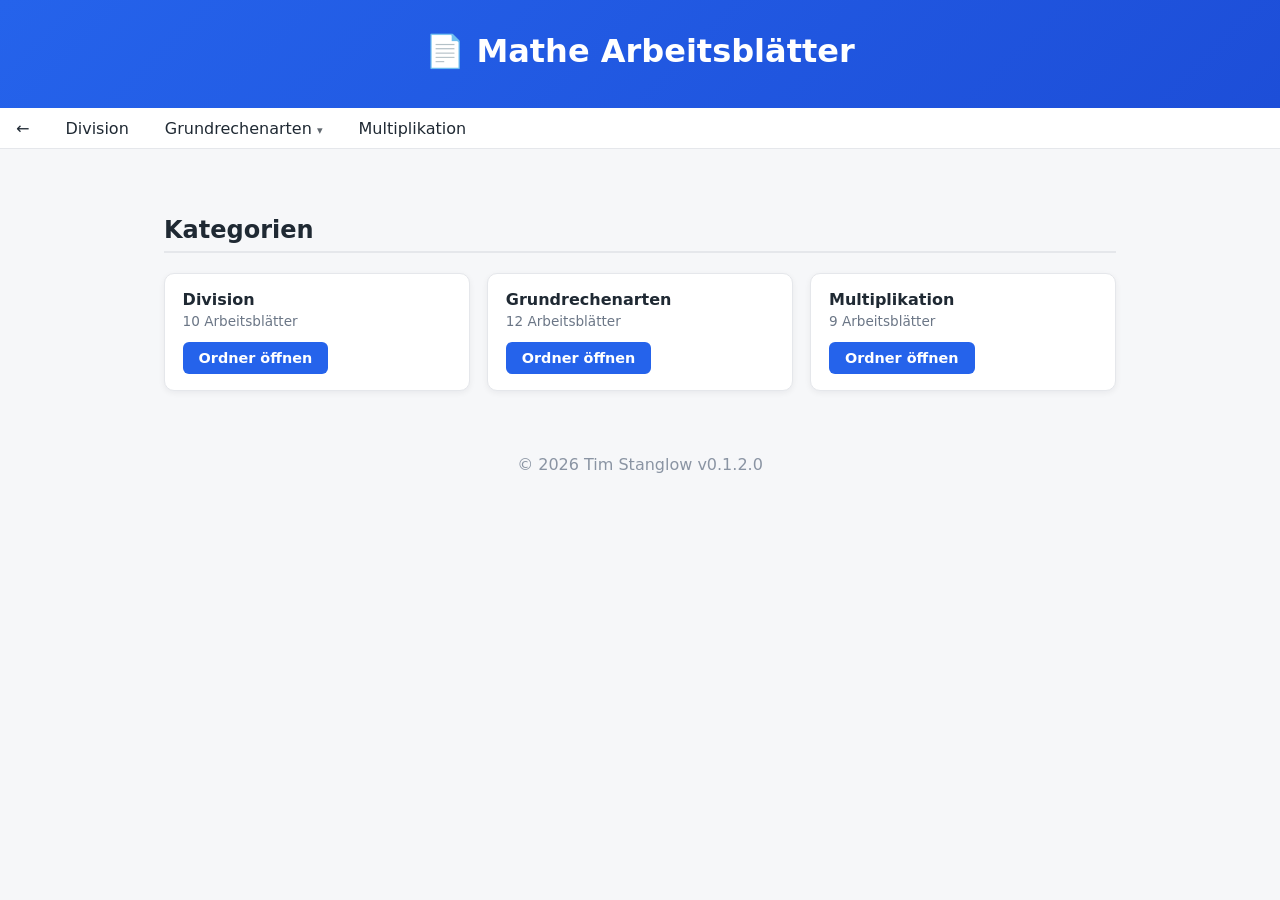
<file: index.html>
<!DOCTYPE html>
<html lang="en">
<head>
<meta charset="UTF-8">
<meta name="viewport" content="width=device-width, initial-scale=1.0">
<title>Mathe Arbeitsblätter</title>
<style>
  * { box-sizing: border-box; }
  body { font-family: system-ui, -apple-system, "Segoe UI", sans-serif;
         margin: 0; background: #f6f7f9; color: #1f2933; }
  header.top { background: linear-gradient(135deg, #2563eb, #1d4ed8); color: #fff;
               padding: 2rem; text-align: center; }
  header.top h1 { margin: 0 0 .4rem 0; }
  header.top p  { margin: 0; opacity: .9; }
  .header-link { display: block; color: #fff; text-decoration: none; }
  .header-link:hover h1 { text-decoration: underline; }

  /* ---------- navigation bar ---------- */
  nav.main-nav { background: #fff; border-bottom: 1px solid #e5e7eb;
                 position: sticky; top: 0; z-index: 50; }
  .nav-toggle { display: none; }
  ul.menu { list-style: none; margin: 0; padding: 0; display: flex;
            flex-wrap: wrap; gap: .25rem; }
  .menu > li { position: relative; }
  .menu button.parent { background: none; border: none; cursor: pointer;
    font: inherit; color: #1f2933; padding: .65rem 1rem; border-radius: 6px; }
  .menu button.parent:hover { background: #eef2ff; }
  .menu a.folder-link { background: none; text-decoration: none;
    cursor: pointer; font: inherit; color: #1f2933;
    display: inline-block;
    padding: .65rem 1rem; border-radius: 6px; }
  .menu a.folder-link:hover { background: #eef2ff; }
  .caret { display: inline-block; font-size: .7em; opacity: .7; }
  .menu li.open button.parent { color: #2563eb; }

  /* dropdown / submenu boxes */
  ul.dropdown { display: none; position: absolute; top: 100%; left: 0;
    min-width: 230px; background: #fff; border: 1px solid #e5e7eb;
    box-shadow: 0 6px 16px rgba(15, 23, 42, .14); list-style: none;
    padding: .3rem .5rem; z-index: 60; }
  .menu li:hover > ul.dropdown,
  .menu li.open > ul.dropdown { display: block; }
  ul.dropdown li { position: relative; }
  ul.dropdown li:hover > ul.dropdown,
  ul.dropdown li.open > ul.dropdown { display: block; left: 100%; top: -.25rem; }
  ul.dropdown li { min-width: 220px; }
  .dropdown a { display: block; padding: .45rem .8rem; font-size: .9rem;
                color: #1f2933; text-decoration: none; border-radius: 5px; white-space: nowrap; }
  .dropdown a:hover { background: #eef2ff; color: #2563eb; }
  .dropdown button.parent { display: block; width: 100%; text-align: left; padding: .45rem .8rem; }
  .dropdown .empty { display: block; padding: .45rem .8rem; color: #9aa4b2; font-style: italic; }

  /* ---------- content ---------- */
  main { max-width: 1000px; margin: 0 auto; padding: 2rem 1.5rem; }
  section h2 { margin-top: 2.2rem; border-bottom: 2px solid #e5e7eb;
               padding-bottom: .4rem; }
  .grid { display: grid; grid-template-columns: repeat(auto-fill, minmax(240px, 1fr));
          gap: 1.1rem; }
  .card { background: #fff; border: 1px solid #e5e7eb; border-radius: 10px;
          padding: 1rem 1.1rem; box-shadow: 0 2px 6px rgba(15,23,42,.06); }
  .card h3 { margin: 0 0 .3rem 0; font-size: 1rem; overflow-wrap: anywhere; }
  .card .meta { margin: 0 0 .8rem 0; color: #6b7686; font-size: .85rem; }
  .card .btn + .btn { margin-left: 0.5rem; }
  .btn { display: inline-block; background: #2563eb; color: #fff;
         text-decoration: none; padding: .5rem 1rem; border-radius: 6px;
         font-weight: 600; font-size: .9rem; }
  .btn:hover { background: #1d4ed8; }
  footer { text-align: center; color: #8a94a3; padding: 2rem 0; }

  /* ---------- mobile ---------- */
  @media (max-width: 860px) {
    .nav-toggle { display: inline-block; background: #2563eb; color: #fff;
      border: none; border-radius: 6px; padding: .5rem .9rem;
      cursor: pointer; font: inherit; }
    ul.menu { display: none; position: absolute; left: 0; top: 100%;
              width: 100%; background: #fff; }
    nav.main-nav.open ul.menu { display: block; }
    .menu > li { display: block; width: 100%; }
    ul.dropdown { position: static; box-shadow: none; }
  }
</style>
</head>
<body>
<header class="top">
  <a class="header-link" href="index.html">
    <h1>&#128196; Mathe Arbeitsblätter</h1>
    <p></p>
  </a>
</header>

<nav class="main-nav" aria-label="Documents">
  <button type="button" class="nav-toggle" id="navToggle" aria-expanded="false">&#9776; Menu</button>
  <ul class="menu" id="menu">
<li><a class="folder-link" href="./index.html">&#8592;</a></li>
  <li><a class="folder-link" href="pdfs/Division/index.html">Division</a></li>
  <li class="has-sub"><a class="folder-link" href="pdfs/Grundrechenarten/index.html">Grundrechenarten <span class="caret">▾</span></a><ul class="dropdown">
    <li class="has-sub"><a class="folder-link" href="pdfs/Grundrechenarten/Addition/index.html">Addition <span class="caret">▸</span></a><ul class="dropdown">
      <li><a class="folder-link" href="pdfs/Grundrechenarten/Addition/0%20bis%2010/index.html">0 bis 10</a></li>
      </ul></li>
    <li class="has-sub"><a class="folder-link" href="pdfs/Grundrechenarten/Gemischt/index.html">Gemischt <span class="caret">▸</span></a><ul class="dropdown">
      <li><a class="folder-link" href="pdfs/Grundrechenarten/Gemischt/0%20bis%2010/index.html">0 bis 10</a></li>
      </ul></li>
    </ul></li>
  <li><a class="folder-link" href="pdfs/Multiplikation/index.html">Multiplikation</a></li>
  </ul>
</nav>

<main>
<section id="categories"><h2>Kategorien</h2><div class="grid">
<article class="card"><h3>Division</h3><p class="meta">10 Arbeitsblätter</p><a class="btn" href="pdfs/Division/index.html">Ordner öffnen</a></article>
<article class="card"><h3>Grundrechenarten</h3><p class="meta">12 Arbeitsblätter</p><a class="btn" href="pdfs/Grundrechenarten/index.html">Ordner öffnen</a></article>
<article class="card"><h3>Multiplikation</h3><p class="meta">9 Arbeitsblätter</p><a class="btn" href="pdfs/Multiplikation/index.html">Ordner öffnen</a></article>
</div></section>
</main>

<footer>&copy; 2026 Tim Stanglow v0.1.2.0</footer>

<script>
  // Click-to-toggle (touch + keyboard), complements CSS :hover for mice.
  const menuItems = document.querySelectorAll('li.has-sub');
  function closeAll(except) {
    menuItems.forEach(function (li) {
      if (li === except) return;
      li.classList.remove('open');
      const b = li.querySelector(':scope > button.parent');
      if (b) b.setAttribute('aria-expanded', 'false');
    });
  }
  menuItems.forEach(function (li) {
    const btn = li.querySelector(':scope > button.parent');
    if (!btn) return;
    btn.addEventListener('click', function (e) {
      e.preventDefault(); e.stopPropagation();
      const willOpen = !li.classList.contains('open');
      closeAll(li);
      li.classList.toggle('open', willOpen);
      btn.setAttribute('aria-expanded', String(willOpen));
    });
  });
  document.addEventListener('click', function () { closeAll(null); });
  document.addEventListener('keydown', function (e) {
    if (e.key === 'Escape') closeAll(null);
  });

  // Mobile hamburger
  const navEl = document.querySelector('nav.main-nav');
  document.getElementById('navToggle').addEventListener('click', function (e) {
    e.stopPropagation();
    navEl.classList.toggle('open');
    this.setAttribute('aria-expanded', String(navEl.classList.contains('open')));
  });
</script>
</body>
</html>
</file>
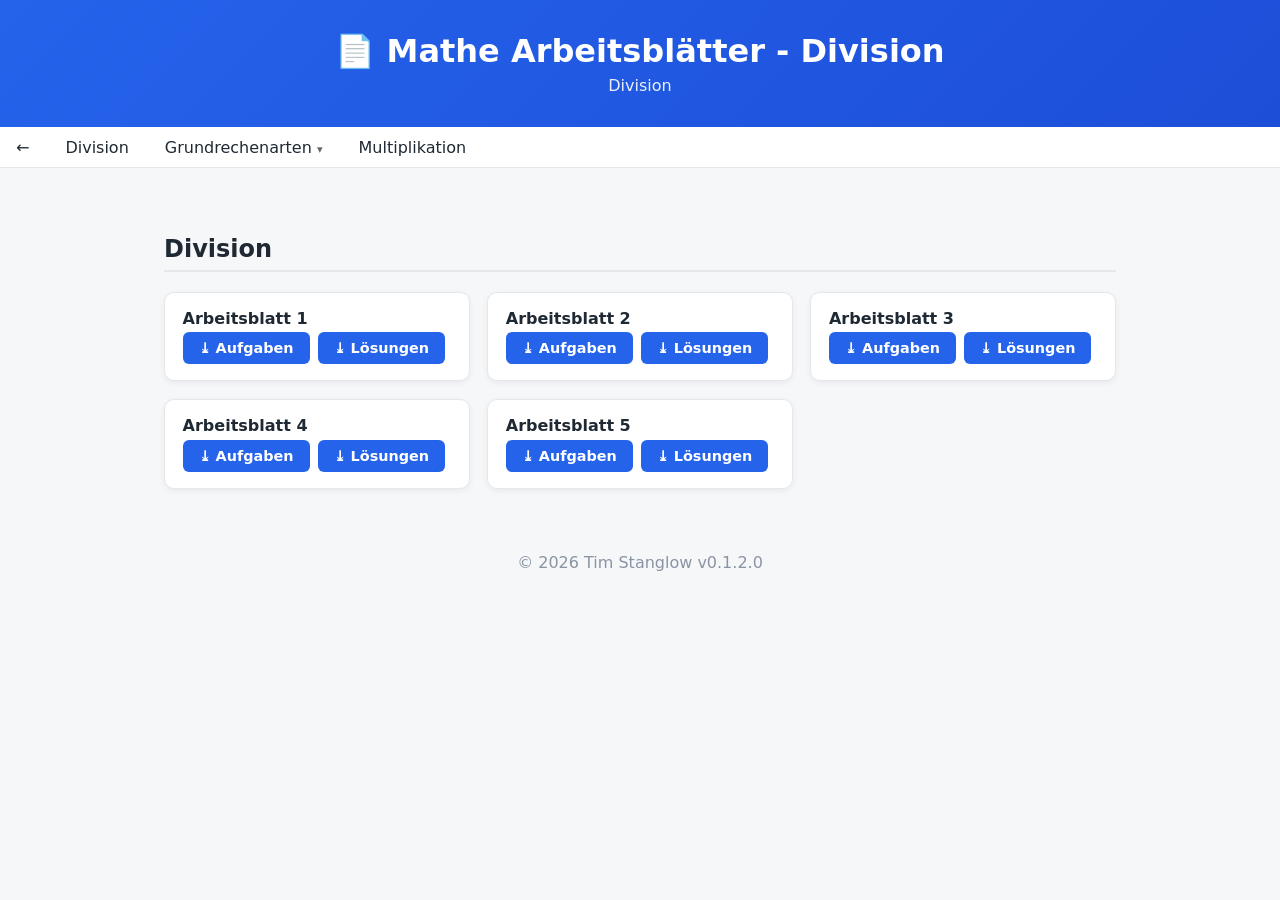
<file: pdfs/Division/index.html>
<!DOCTYPE html>
<html lang="en">
<head>
<meta charset="UTF-8">
<meta name="viewport" content="width=device-width, initial-scale=1.0">
<title>Mathe Arbeitsblätter - Division</title>
<style>
  * { box-sizing: border-box; }
  body { font-family: system-ui, -apple-system, "Segoe UI", sans-serif;
         margin: 0; background: #f6f7f9; color: #1f2933; }
  header.top { background: linear-gradient(135deg, #2563eb, #1d4ed8); color: #fff;
               padding: 2rem; text-align: center; }
  header.top h1 { margin: 0 0 .4rem 0; }
  header.top p  { margin: 0; opacity: .9; }
  .header-link { display: block; color: #fff; text-decoration: none; }
  .header-link:hover h1 { text-decoration: underline; }

  /* ---------- navigation bar ---------- */
  nav.main-nav { background: #fff; border-bottom: 1px solid #e5e7eb;
                 position: sticky; top: 0; z-index: 50; }
  .nav-toggle { display: none; }
  ul.menu { list-style: none; margin: 0; padding: 0; display: flex;
            flex-wrap: wrap; gap: .25rem; }
  .menu > li { position: relative; }
  .menu button.parent { background: none; border: none; cursor: pointer;
    font: inherit; color: #1f2933; padding: .65rem 1rem; border-radius: 6px; }
  .menu button.parent:hover { background: #eef2ff; }
  .menu a.folder-link { background: none; text-decoration: none;
    cursor: pointer; font: inherit; color: #1f2933;
    display: inline-block;
    padding: .65rem 1rem; border-radius: 6px; }
  .menu a.folder-link:hover { background: #eef2ff; }
  .caret { display: inline-block; font-size: .7em; opacity: .7; }
  .menu li.open button.parent { color: #2563eb; }

  /* dropdown / submenu boxes */
  ul.dropdown { display: none; position: absolute; top: 100%; left: 0;
    min-width: 230px; background: #fff; border: 1px solid #e5e7eb;
    box-shadow: 0 6px 16px rgba(15, 23, 42, .14); list-style: none;
    padding: .3rem .5rem; z-index: 60; }
  .menu li:hover > ul.dropdown,
  .menu li.open > ul.dropdown { display: block; }
  ul.dropdown li { position: relative; }
  ul.dropdown li:hover > ul.dropdown,
  ul.dropdown li.open > ul.dropdown { display: block; left: 100%; top: -.25rem; }
  ul.dropdown li { min-width: 220px; }
  .dropdown a { display: block; padding: .45rem .8rem; font-size: .9rem;
                color: #1f2933; text-decoration: none; border-radius: 5px; white-space: nowrap; }
  .dropdown a:hover { background: #eef2ff; color: #2563eb; }
  .dropdown button.parent { display: block; width: 100%; text-align: left; padding: .45rem .8rem; }
  .dropdown .empty { display: block; padding: .45rem .8rem; color: #9aa4b2; font-style: italic; }

  /* ---------- content ---------- */
  main { max-width: 1000px; margin: 0 auto; padding: 2rem 1.5rem; }
  section h2 { margin-top: 2.2rem; border-bottom: 2px solid #e5e7eb;
               padding-bottom: .4rem; }
  .grid { display: grid; grid-template-columns: repeat(auto-fill, minmax(240px, 1fr));
          gap: 1.1rem; }
  .card { background: #fff; border: 1px solid #e5e7eb; border-radius: 10px;
          padding: 1rem 1.1rem; box-shadow: 0 2px 6px rgba(15,23,42,.06); }
  .card h3 { margin: 0 0 .3rem 0; font-size: 1rem; overflow-wrap: anywhere; }
  .card .meta { margin: 0 0 .8rem 0; color: #6b7686; font-size: .85rem; }
  .card .btn + .btn { margin-left: 0.5rem; }
  .btn { display: inline-block; background: #2563eb; color: #fff;
         text-decoration: none; padding: .5rem 1rem; border-radius: 6px;
         font-weight: 600; font-size: .9rem; }
  .btn:hover { background: #1d4ed8; }
  footer { text-align: center; color: #8a94a3; padding: 2rem 0; }

  /* ---------- mobile ---------- */
  @media (max-width: 860px) {
    .nav-toggle { display: inline-block; background: #2563eb; color: #fff;
      border: none; border-radius: 6px; padding: .5rem .9rem;
      cursor: pointer; font: inherit; }
    ul.menu { display: none; position: absolute; left: 0; top: 100%;
              width: 100%; background: #fff; }
    nav.main-nav.open ul.menu { display: block; }
    .menu > li { display: block; width: 100%; }
    ul.dropdown { position: static; box-shadow: none; }
  }
</style>
</head>
<body>
<header class="top">
  <a class="header-link" href="../../index.html">
    <h1>&#128196; Mathe Arbeitsblätter - Division</h1>
    <p>Division</p>
  </a>
</header>

<nav class="main-nav" aria-label="Documents">
  <button type="button" class="nav-toggle" id="navToggle" aria-expanded="false">&#9776; Menu</button>
  <ul class="menu" id="menu">
<li><a class="folder-link" href="../../index.html">&#8592;</a></li>
  <li><a class="folder-link" href="../Division/index.html">Division</a></li>
  <li class="has-sub"><a class="folder-link" href="../Grundrechenarten/index.html">Grundrechenarten <span class="caret">▾</span></a><ul class="dropdown">
    <li class="has-sub"><a class="folder-link" href="../Grundrechenarten/Addition/index.html">Addition <span class="caret">▸</span></a><ul class="dropdown">
      <li><a class="folder-link" href="../Grundrechenarten/Addition/0%20bis%2010/index.html">0 bis 10</a></li>
      </ul></li>
    <li class="has-sub"><a class="folder-link" href="../Grundrechenarten/Gemischt/index.html">Gemischt <span class="caret">▸</span></a><ul class="dropdown">
      <li><a class="folder-link" href="../Grundrechenarten/Gemischt/0%20bis%2010/index.html">0 bis 10</a></li>
      </ul></li>
    </ul></li>
  <li><a class="folder-link" href="../Multiplikation/index.html">Multiplikation</a></li>
  </ul>
</nav>

<main>
<section id="division"><h2>Division</h2><div class="grid">
<article class="card"><h3>Arbeitsblatt 1 </h3><a class="btn" href="Arbeitsblatt 1 Aufgaben.pdf" download>⤓ Aufgaben</a><a class="btn" href="Arbeitsblatt 1 Lösungen.pdf" download>⤓ Lösungen</a></article>
<article class="card"><h3>Arbeitsblatt 2 </h3><a class="btn" href="Arbeitsblatt 2 Aufgaben.pdf" download>⤓ Aufgaben</a><a class="btn" href="Arbeitsblatt 2 Lösungen.pdf" download>⤓ Lösungen</a></article>
<article class="card"><h3>Arbeitsblatt 3 </h3><a class="btn" href="Arbeitsblatt 3 Aufgaben.pdf" download>⤓ Aufgaben</a><a class="btn" href="Arbeitsblatt 3 Lösungen.pdf" download>⤓ Lösungen</a></article>
<article class="card"><h3>Arbeitsblatt 4 </h3><a class="btn" href="Arbeitsblatt 4 Aufgaben.pdf" download>⤓ Aufgaben</a><a class="btn" href="Arbeitsblatt 4 Lösungen.pdf" download>⤓ Lösungen</a></article>
<article class="card"><h3>Arbeitsblatt 5 </h3><a class="btn" href="Arbeitsblatt 5 Aufgaben.pdf" download>⤓ Aufgaben</a><a class="btn" href="Arbeitsblatt 5 Lösungen.pdf" download>⤓ Lösungen</a></article>
</div></section>
</main>

<footer>&copy; 2026 Tim Stanglow v0.1.2.0</footer>

<script>
  // Click-to-toggle (touch + keyboard), complements CSS :hover for mice.
  const menuItems = document.querySelectorAll('li.has-sub');
  function closeAll(except) {
    menuItems.forEach(function (li) {
      if (li === except) return;
      li.classList.remove('open');
      const b = li.querySelector(':scope > button.parent');
      if (b) b.setAttribute('aria-expanded', 'false');
    });
  }
  menuItems.forEach(function (li) {
    const btn = li.querySelector(':scope > button.parent');
    if (!btn) return;
    btn.addEventListener('click', function (e) {
      e.preventDefault(); e.stopPropagation();
      const willOpen = !li.classList.contains('open');
      closeAll(li);
      li.classList.toggle('open', willOpen);
      btn.setAttribute('aria-expanded', String(willOpen));
    });
  });
  document.addEventListener('click', function () { closeAll(null); });
  document.addEventListener('keydown', function (e) {
    if (e.key === 'Escape') closeAll(null);
  });

  // Mobile hamburger
  const navEl = document.querySelector('nav.main-nav');
  document.getElementById('navToggle').addEventListener('click', function (e) {
    e.stopPropagation();
    navEl.classList.toggle('open');
    this.setAttribute('aria-expanded', String(navEl.classList.contains('open')));
  });
</script>
</body>
</html>
</file>
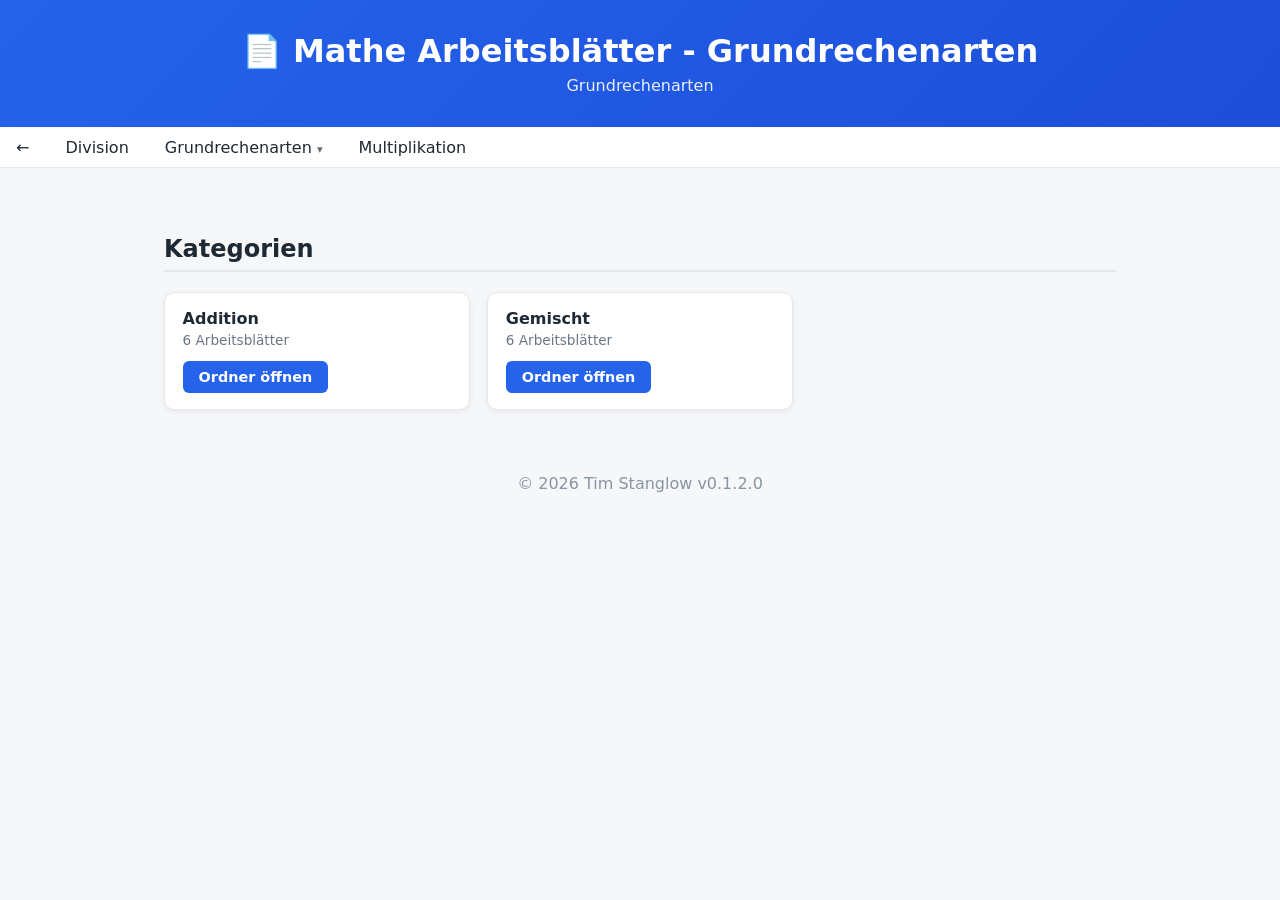
<file: pdfs/Grundrechenarten/index.html>
<!DOCTYPE html>
<html lang="en">
<head>
<meta charset="UTF-8">
<meta name="viewport" content="width=device-width, initial-scale=1.0">
<title>Mathe Arbeitsblätter - Grundrechenarten</title>
<style>
  * { box-sizing: border-box; }
  body { font-family: system-ui, -apple-system, "Segoe UI", sans-serif;
         margin: 0; background: #f6f7f9; color: #1f2933; }
  header.top { background: linear-gradient(135deg, #2563eb, #1d4ed8); color: #fff;
               padding: 2rem; text-align: center; }
  header.top h1 { margin: 0 0 .4rem 0; }
  header.top p  { margin: 0; opacity: .9; }
  .header-link { display: block; color: #fff; text-decoration: none; }
  .header-link:hover h1 { text-decoration: underline; }

  /* ---------- navigation bar ---------- */
  nav.main-nav { background: #fff; border-bottom: 1px solid #e5e7eb;
                 position: sticky; top: 0; z-index: 50; }
  .nav-toggle { display: none; }
  ul.menu { list-style: none; margin: 0; padding: 0; display: flex;
            flex-wrap: wrap; gap: .25rem; }
  .menu > li { position: relative; }
  .menu button.parent { background: none; border: none; cursor: pointer;
    font: inherit; color: #1f2933; padding: .65rem 1rem; border-radius: 6px; }
  .menu button.parent:hover { background: #eef2ff; }
  .menu a.folder-link { background: none; text-decoration: none;
    cursor: pointer; font: inherit; color: #1f2933;
    display: inline-block;
    padding: .65rem 1rem; border-radius: 6px; }
  .menu a.folder-link:hover { background: #eef2ff; }
  .caret { display: inline-block; font-size: .7em; opacity: .7; }
  .menu li.open button.parent { color: #2563eb; }

  /* dropdown / submenu boxes */
  ul.dropdown { display: none; position: absolute; top: 100%; left: 0;
    min-width: 230px; background: #fff; border: 1px solid #e5e7eb;
    box-shadow: 0 6px 16px rgba(15, 23, 42, .14); list-style: none;
    padding: .3rem .5rem; z-index: 60; }
  .menu li:hover > ul.dropdown,
  .menu li.open > ul.dropdown { display: block; }
  ul.dropdown li { position: relative; }
  ul.dropdown li:hover > ul.dropdown,
  ul.dropdown li.open > ul.dropdown { display: block; left: 100%; top: -.25rem; }
  ul.dropdown li { min-width: 220px; }
  .dropdown a { display: block; padding: .45rem .8rem; font-size: .9rem;
                color: #1f2933; text-decoration: none; border-radius: 5px; white-space: nowrap; }
  .dropdown a:hover { background: #eef2ff; color: #2563eb; }
  .dropdown button.parent { display: block; width: 100%; text-align: left; padding: .45rem .8rem; }
  .dropdown .empty { display: block; padding: .45rem .8rem; color: #9aa4b2; font-style: italic; }

  /* ---------- content ---------- */
  main { max-width: 1000px; margin: 0 auto; padding: 2rem 1.5rem; }
  section h2 { margin-top: 2.2rem; border-bottom: 2px solid #e5e7eb;
               padding-bottom: .4rem; }
  .grid { display: grid; grid-template-columns: repeat(auto-fill, minmax(240px, 1fr));
          gap: 1.1rem; }
  .card { background: #fff; border: 1px solid #e5e7eb; border-radius: 10px;
          padding: 1rem 1.1rem; box-shadow: 0 2px 6px rgba(15,23,42,.06); }
  .card h3 { margin: 0 0 .3rem 0; font-size: 1rem; overflow-wrap: anywhere; }
  .card .meta { margin: 0 0 .8rem 0; color: #6b7686; font-size: .85rem; }
  .card .btn + .btn { margin-left: 0.5rem; }
  .btn { display: inline-block; background: #2563eb; color: #fff;
         text-decoration: none; padding: .5rem 1rem; border-radius: 6px;
         font-weight: 600; font-size: .9rem; }
  .btn:hover { background: #1d4ed8; }
  footer { text-align: center; color: #8a94a3; padding: 2rem 0; }

  /* ---------- mobile ---------- */
  @media (max-width: 860px) {
    .nav-toggle { display: inline-block; background: #2563eb; color: #fff;
      border: none; border-radius: 6px; padding: .5rem .9rem;
      cursor: pointer; font: inherit; }
    ul.menu { display: none; position: absolute; left: 0; top: 100%;
              width: 100%; background: #fff; }
    nav.main-nav.open ul.menu { display: block; }
    .menu > li { display: block; width: 100%; }
    ul.dropdown { position: static; box-shadow: none; }
  }
</style>
</head>
<body>
<header class="top">
  <a class="header-link" href="../../index.html">
    <h1>&#128196; Mathe Arbeitsblätter - Grundrechenarten</h1>
    <p>Grundrechenarten</p>
  </a>
</header>

<nav class="main-nav" aria-label="Documents">
  <button type="button" class="nav-toggle" id="navToggle" aria-expanded="false">&#9776; Menu</button>
  <ul class="menu" id="menu">
<li><a class="folder-link" href="../../index.html">&#8592;</a></li>
  <li><a class="folder-link" href="../Division/index.html">Division</a></li>
  <li class="has-sub"><a class="folder-link" href="../Grundrechenarten/index.html">Grundrechenarten <span class="caret">▾</span></a><ul class="dropdown">
    <li class="has-sub"><a class="folder-link" href="../Grundrechenarten/Addition/index.html">Addition <span class="caret">▸</span></a><ul class="dropdown">
      <li><a class="folder-link" href="../Grundrechenarten/Addition/0%20bis%2010/index.html">0 bis 10</a></li>
      </ul></li>
    <li class="has-sub"><a class="folder-link" href="../Grundrechenarten/Gemischt/index.html">Gemischt <span class="caret">▸</span></a><ul class="dropdown">
      <li><a class="folder-link" href="../Grundrechenarten/Gemischt/0%20bis%2010/index.html">0 bis 10</a></li>
      </ul></li>
    </ul></li>
  <li><a class="folder-link" href="../Multiplikation/index.html">Multiplikation</a></li>
  </ul>
</nav>

<main>
<section id="categories"><h2>Kategorien</h2><div class="grid">
<article class="card"><h3>Addition</h3><p class="meta">6 Arbeitsblätter</p><a class="btn" href="../Grundrechenarten/Addition/index.html">Ordner öffnen</a></article>
<article class="card"><h3>Gemischt</h3><p class="meta">6 Arbeitsblätter</p><a class="btn" href="../Grundrechenarten/Gemischt/index.html">Ordner öffnen</a></article>
</div></section>
</main>

<footer>&copy; 2026 Tim Stanglow v0.1.2.0</footer>

<script>
  // Click-to-toggle (touch + keyboard), complements CSS :hover for mice.
  const menuItems = document.querySelectorAll('li.has-sub');
  function closeAll(except) {
    menuItems.forEach(function (li) {
      if (li === except) return;
      li.classList.remove('open');
      const b = li.querySelector(':scope > button.parent');
      if (b) b.setAttribute('aria-expanded', 'false');
    });
  }
  menuItems.forEach(function (li) {
    const btn = li.querySelector(':scope > button.parent');
    if (!btn) return;
    btn.addEventListener('click', function (e) {
      e.preventDefault(); e.stopPropagation();
      const willOpen = !li.classList.contains('open');
      closeAll(li);
      li.classList.toggle('open', willOpen);
      btn.setAttribute('aria-expanded', String(willOpen));
    });
  });
  document.addEventListener('click', function () { closeAll(null); });
  document.addEventListener('keydown', function (e) {
    if (e.key === 'Escape') closeAll(null);
  });

  // Mobile hamburger
  const navEl = document.querySelector('nav.main-nav');
  document.getElementById('navToggle').addEventListener('click', function (e) {
    e.stopPropagation();
    navEl.classList.toggle('open');
    this.setAttribute('aria-expanded', String(navEl.classList.contains('open')));
  });
</script>
</body>
</html>
</file>
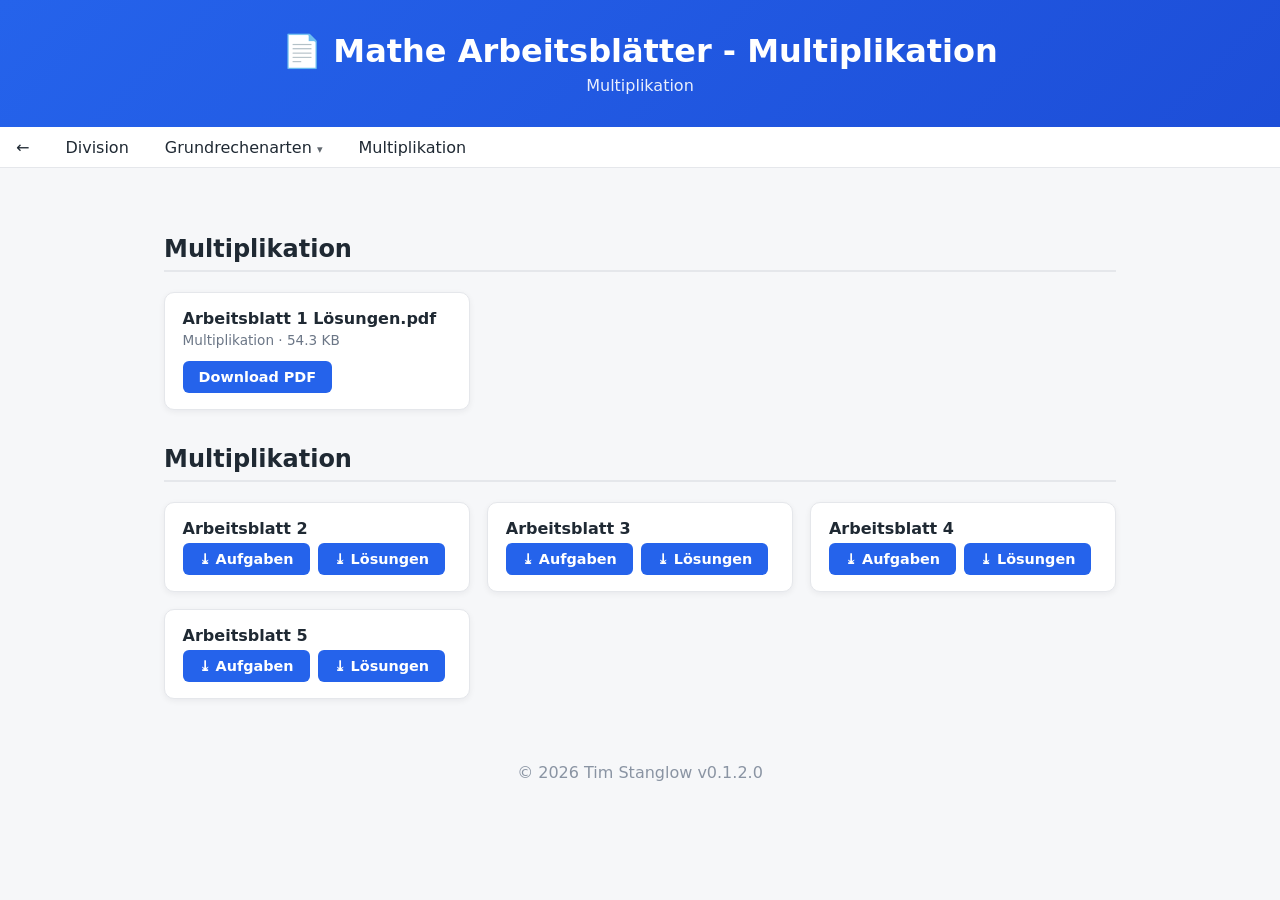
<file: pdfs/Multiplikation/index.html>
<!DOCTYPE html>
<html lang="en">
<head>
<meta charset="UTF-8">
<meta name="viewport" content="width=device-width, initial-scale=1.0">
<title>Mathe Arbeitsblätter - Multiplikation</title>
<style>
  * { box-sizing: border-box; }
  body { font-family: system-ui, -apple-system, "Segoe UI", sans-serif;
         margin: 0; background: #f6f7f9; color: #1f2933; }
  header.top { background: linear-gradient(135deg, #2563eb, #1d4ed8); color: #fff;
               padding: 2rem; text-align: center; }
  header.top h1 { margin: 0 0 .4rem 0; }
  header.top p  { margin: 0; opacity: .9; }
  .header-link { display: block; color: #fff; text-decoration: none; }
  .header-link:hover h1 { text-decoration: underline; }

  /* ---------- navigation bar ---------- */
  nav.main-nav { background: #fff; border-bottom: 1px solid #e5e7eb;
                 position: sticky; top: 0; z-index: 50; }
  .nav-toggle { display: none; }
  ul.menu { list-style: none; margin: 0; padding: 0; display: flex;
            flex-wrap: wrap; gap: .25rem; }
  .menu > li { position: relative; }
  .menu button.parent { background: none; border: none; cursor: pointer;
    font: inherit; color: #1f2933; padding: .65rem 1rem; border-radius: 6px; }
  .menu button.parent:hover { background: #eef2ff; }
  .menu a.folder-link { background: none; text-decoration: none;
    cursor: pointer; font: inherit; color: #1f2933;
    display: inline-block;
    padding: .65rem 1rem; border-radius: 6px; }
  .menu a.folder-link:hover { background: #eef2ff; }
  .caret { display: inline-block; font-size: .7em; opacity: .7; }
  .menu li.open button.parent { color: #2563eb; }

  /* dropdown / submenu boxes */
  ul.dropdown { display: none; position: absolute; top: 100%; left: 0;
    min-width: 230px; background: #fff; border: 1px solid #e5e7eb;
    box-shadow: 0 6px 16px rgba(15, 23, 42, .14); list-style: none;
    padding: .3rem .5rem; z-index: 60; }
  .menu li:hover > ul.dropdown,
  .menu li.open > ul.dropdown { display: block; }
  ul.dropdown li { position: relative; }
  ul.dropdown li:hover > ul.dropdown,
  ul.dropdown li.open > ul.dropdown { display: block; left: 100%; top: -.25rem; }
  ul.dropdown li { min-width: 220px; }
  .dropdown a { display: block; padding: .45rem .8rem; font-size: .9rem;
                color: #1f2933; text-decoration: none; border-radius: 5px; white-space: nowrap; }
  .dropdown a:hover { background: #eef2ff; color: #2563eb; }
  .dropdown button.parent { display: block; width: 100%; text-align: left; padding: .45rem .8rem; }
  .dropdown .empty { display: block; padding: .45rem .8rem; color: #9aa4b2; font-style: italic; }

  /* ---------- content ---------- */
  main { max-width: 1000px; margin: 0 auto; padding: 2rem 1.5rem; }
  section h2 { margin-top: 2.2rem; border-bottom: 2px solid #e5e7eb;
               padding-bottom: .4rem; }
  .grid { display: grid; grid-template-columns: repeat(auto-fill, minmax(240px, 1fr));
          gap: 1.1rem; }
  .card { background: #fff; border: 1px solid #e5e7eb; border-radius: 10px;
          padding: 1rem 1.1rem; box-shadow: 0 2px 6px rgba(15,23,42,.06); }
  .card h3 { margin: 0 0 .3rem 0; font-size: 1rem; overflow-wrap: anywhere; }
  .card .meta { margin: 0 0 .8rem 0; color: #6b7686; font-size: .85rem; }
  .card .btn + .btn { margin-left: 0.5rem; }
  .btn { display: inline-block; background: #2563eb; color: #fff;
         text-decoration: none; padding: .5rem 1rem; border-radius: 6px;
         font-weight: 600; font-size: .9rem; }
  .btn:hover { background: #1d4ed8; }
  footer { text-align: center; color: #8a94a3; padding: 2rem 0; }

  /* ---------- mobile ---------- */
  @media (max-width: 860px) {
    .nav-toggle { display: inline-block; background: #2563eb; color: #fff;
      border: none; border-radius: 6px; padding: .5rem .9rem;
      cursor: pointer; font: inherit; }
    ul.menu { display: none; position: absolute; left: 0; top: 100%;
              width: 100%; background: #fff; }
    nav.main-nav.open ul.menu { display: block; }
    .menu > li { display: block; width: 100%; }
    ul.dropdown { position: static; box-shadow: none; }
  }
</style>
</head>
<body>
<header class="top">
  <a class="header-link" href="../../index.html">
    <h1>&#128196; Mathe Arbeitsblätter - Multiplikation</h1>
    <p>Multiplikation</p>
  </a>
</header>

<nav class="main-nav" aria-label="Documents">
  <button type="button" class="nav-toggle" id="navToggle" aria-expanded="false">&#9776; Menu</button>
  <ul class="menu" id="menu">
<li><a class="folder-link" href="../../index.html">&#8592;</a></li>
  <li><a class="folder-link" href="../Division/index.html">Division</a></li>
  <li class="has-sub"><a class="folder-link" href="../Grundrechenarten/index.html">Grundrechenarten <span class="caret">▾</span></a><ul class="dropdown">
    <li class="has-sub"><a class="folder-link" href="../Grundrechenarten/Addition/index.html">Addition <span class="caret">▸</span></a><ul class="dropdown">
      <li><a class="folder-link" href="../Grundrechenarten/Addition/0%20bis%2010/index.html">0 bis 10</a></li>
      </ul></li>
    <li class="has-sub"><a class="folder-link" href="../Grundrechenarten/Gemischt/index.html">Gemischt <span class="caret">▸</span></a><ul class="dropdown">
      <li><a class="folder-link" href="../Grundrechenarten/Gemischt/0%20bis%2010/index.html">0 bis 10</a></li>
      </ul></li>
    </ul></li>
  <li><a class="folder-link" href="../Multiplikation/index.html">Multiplikation</a></li>
  </ul>
</nav>

<main>
<section id="multiplikation"><h2>Multiplikation</h2><div class="grid">
<article class="card"><h3>Arbeitsblatt 1 Lösungen.pdf</h3><p class="meta">Multiplikation &middot; 54.3 KB</p><a class="btn" href="Arbeitsblatt 1 Lösungen.pdf" download>Download PDF</a></article>
</div></section>
<section id="multiplikation"><h2>Multiplikation</h2><div class="grid">
<article class="card"><h3>Arbeitsblatt 2 </h3><a class="btn" href="Arbeitsblatt 2 Aufgaben.pdf" download>⤓ Aufgaben</a><a class="btn" href="Arbeitsblatt 2 Lösungen.pdf" download>⤓ Lösungen</a></article>
<article class="card"><h3>Arbeitsblatt 3 </h3><a class="btn" href="Arbeitsblatt 3 Aufgaben.pdf" download>⤓ Aufgaben</a><a class="btn" href="Arbeitsblatt 3 Lösungen.pdf" download>⤓ Lösungen</a></article>
<article class="card"><h3>Arbeitsblatt 4 </h3><a class="btn" href="Arbeitsblatt 4 Aufgaben.pdf" download>⤓ Aufgaben</a><a class="btn" href="Arbeitsblatt 4 Lösungen.pdf" download>⤓ Lösungen</a></article>
<article class="card"><h3>Arbeitsblatt 5 </h3><a class="btn" href="Arbeitsblatt 5 Aufgaben.pdf" download>⤓ Aufgaben</a><a class="btn" href="Arbeitsblatt 5 Lösungen.pdf" download>⤓ Lösungen</a></article>
</div></section>
</main>

<footer>&copy; 2026 Tim Stanglow v0.1.2.0</footer>

<script>
  // Click-to-toggle (touch + keyboard), complements CSS :hover for mice.
  const menuItems = document.querySelectorAll('li.has-sub');
  function closeAll(except) {
    menuItems.forEach(function (li) {
      if (li === except) return;
      li.classList.remove('open');
      const b = li.querySelector(':scope > button.parent');
      if (b) b.setAttribute('aria-expanded', 'false');
    });
  }
  menuItems.forEach(function (li) {
    const btn = li.querySelector(':scope > button.parent');
    if (!btn) return;
    btn.addEventListener('click', function (e) {
      e.preventDefault(); e.stopPropagation();
      const willOpen = !li.classList.contains('open');
      closeAll(li);
      li.classList.toggle('open', willOpen);
      btn.setAttribute('aria-expanded', String(willOpen));
    });
  });
  document.addEventListener('click', function () { closeAll(null); });
  document.addEventListener('keydown', function (e) {
    if (e.key === 'Escape') closeAll(null);
  });

  // Mobile hamburger
  const navEl = document.querySelector('nav.main-nav');
  document.getElementById('navToggle').addEventListener('click', function (e) {
    e.stopPropagation();
    navEl.classList.toggle('open');
    this.setAttribute('aria-expanded', String(navEl.classList.contains('open')));
  });
</script>
</body>
</html>
</file>
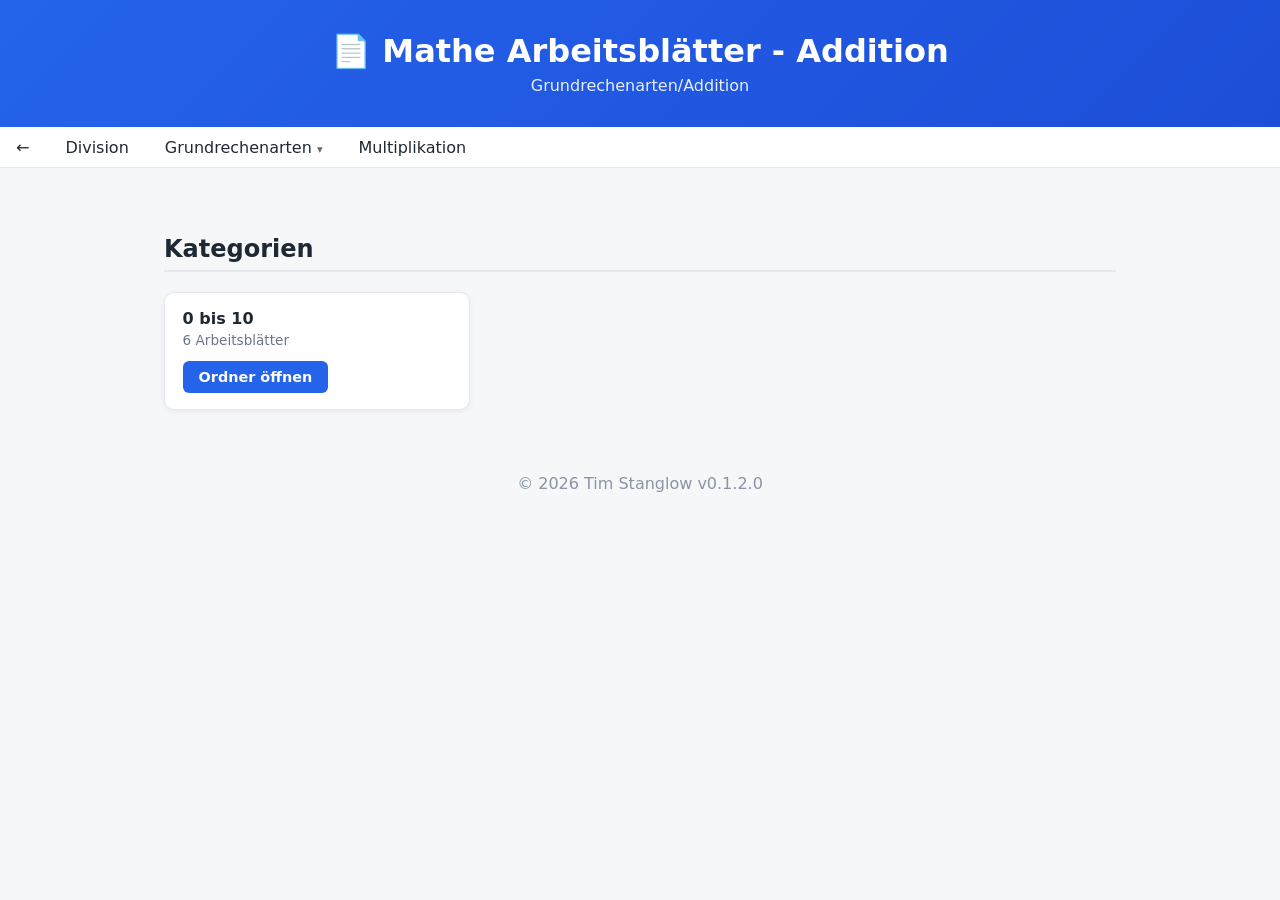
<file: pdfs/Grundrechenarten/Addition/index.html>
<!DOCTYPE html>
<html lang="en">
<head>
<meta charset="UTF-8">
<meta name="viewport" content="width=device-width, initial-scale=1.0">
<title>Mathe Arbeitsblätter - Addition</title>
<style>
  * { box-sizing: border-box; }
  body { font-family: system-ui, -apple-system, "Segoe UI", sans-serif;
         margin: 0; background: #f6f7f9; color: #1f2933; }
  header.top { background: linear-gradient(135deg, #2563eb, #1d4ed8); color: #fff;
               padding: 2rem; text-align: center; }
  header.top h1 { margin: 0 0 .4rem 0; }
  header.top p  { margin: 0; opacity: .9; }
  .header-link { display: block; color: #fff; text-decoration: none; }
  .header-link:hover h1 { text-decoration: underline; }

  /* ---------- navigation bar ---------- */
  nav.main-nav { background: #fff; border-bottom: 1px solid #e5e7eb;
                 position: sticky; top: 0; z-index: 50; }
  .nav-toggle { display: none; }
  ul.menu { list-style: none; margin: 0; padding: 0; display: flex;
            flex-wrap: wrap; gap: .25rem; }
  .menu > li { position: relative; }
  .menu button.parent { background: none; border: none; cursor: pointer;
    font: inherit; color: #1f2933; padding: .65rem 1rem; border-radius: 6px; }
  .menu button.parent:hover { background: #eef2ff; }
  .menu a.folder-link { background: none; text-decoration: none;
    cursor: pointer; font: inherit; color: #1f2933;
    display: inline-block;
    padding: .65rem 1rem; border-radius: 6px; }
  .menu a.folder-link:hover { background: #eef2ff; }
  .caret { display: inline-block; font-size: .7em; opacity: .7; }
  .menu li.open button.parent { color: #2563eb; }

  /* dropdown / submenu boxes */
  ul.dropdown { display: none; position: absolute; top: 100%; left: 0;
    min-width: 230px; background: #fff; border: 1px solid #e5e7eb;
    box-shadow: 0 6px 16px rgba(15, 23, 42, .14); list-style: none;
    padding: .3rem .5rem; z-index: 60; }
  .menu li:hover > ul.dropdown,
  .menu li.open > ul.dropdown { display: block; }
  ul.dropdown li { position: relative; }
  ul.dropdown li:hover > ul.dropdown,
  ul.dropdown li.open > ul.dropdown { display: block; left: 100%; top: -.25rem; }
  ul.dropdown li { min-width: 220px; }
  .dropdown a { display: block; padding: .45rem .8rem; font-size: .9rem;
                color: #1f2933; text-decoration: none; border-radius: 5px; white-space: nowrap; }
  .dropdown a:hover { background: #eef2ff; color: #2563eb; }
  .dropdown button.parent { display: block; width: 100%; text-align: left; padding: .45rem .8rem; }
  .dropdown .empty { display: block; padding: .45rem .8rem; color: #9aa4b2; font-style: italic; }

  /* ---------- content ---------- */
  main { max-width: 1000px; margin: 0 auto; padding: 2rem 1.5rem; }
  section h2 { margin-top: 2.2rem; border-bottom: 2px solid #e5e7eb;
               padding-bottom: .4rem; }
  .grid { display: grid; grid-template-columns: repeat(auto-fill, minmax(240px, 1fr));
          gap: 1.1rem; }
  .card { background: #fff; border: 1px solid #e5e7eb; border-radius: 10px;
          padding: 1rem 1.1rem; box-shadow: 0 2px 6px rgba(15,23,42,.06); }
  .card h3 { margin: 0 0 .3rem 0; font-size: 1rem; overflow-wrap: anywhere; }
  .card .meta { margin: 0 0 .8rem 0; color: #6b7686; font-size: .85rem; }
  .card .btn + .btn { margin-left: 0.5rem; }
  .btn { display: inline-block; background: #2563eb; color: #fff;
         text-decoration: none; padding: .5rem 1rem; border-radius: 6px;
         font-weight: 600; font-size: .9rem; }
  .btn:hover { background: #1d4ed8; }
  footer { text-align: center; color: #8a94a3; padding: 2rem 0; }

  /* ---------- mobile ---------- */
  @media (max-width: 860px) {
    .nav-toggle { display: inline-block; background: #2563eb; color: #fff;
      border: none; border-radius: 6px; padding: .5rem .9rem;
      cursor: pointer; font: inherit; }
    ul.menu { display: none; position: absolute; left: 0; top: 100%;
              width: 100%; background: #fff; }
    nav.main-nav.open ul.menu { display: block; }
    .menu > li { display: block; width: 100%; }
    ul.dropdown { position: static; box-shadow: none; }
  }
</style>
</head>
<body>
<header class="top">
  <a class="header-link" href="../../../index.html">
    <h1>&#128196; Mathe Arbeitsblätter - Addition</h1>
    <p>Grundrechenarten/Addition</p>
  </a>
</header>

<nav class="main-nav" aria-label="Documents">
  <button type="button" class="nav-toggle" id="navToggle" aria-expanded="false">&#9776; Menu</button>
  <ul class="menu" id="menu">
<li><a class="folder-link" href="../index.html">&#8592;</a></li>
  <li><a class="folder-link" href="../../Division/index.html">Division</a></li>
  <li class="has-sub"><a class="folder-link" href="../../Grundrechenarten/index.html">Grundrechenarten <span class="caret">▾</span></a><ul class="dropdown">
    <li class="has-sub"><a class="folder-link" href="../../Grundrechenarten/Addition/index.html">Addition <span class="caret">▸</span></a><ul class="dropdown">
      <li><a class="folder-link" href="../../Grundrechenarten/Addition/0%20bis%2010/index.html">0 bis 10</a></li>
      </ul></li>
    <li class="has-sub"><a class="folder-link" href="../../Grundrechenarten/Gemischt/index.html">Gemischt <span class="caret">▸</span></a><ul class="dropdown">
      <li><a class="folder-link" href="../../Grundrechenarten/Gemischt/0%20bis%2010/index.html">0 bis 10</a></li>
      </ul></li>
    </ul></li>
  <li><a class="folder-link" href="../../Multiplikation/index.html">Multiplikation</a></li>
  </ul>
</nav>

<main>
<section id="categories"><h2>Kategorien</h2><div class="grid">
<article class="card"><h3>0 bis 10</h3><p class="meta">6 Arbeitsblätter</p><a class="btn" href="../../Grundrechenarten/Addition/0%20bis%2010/index.html">Ordner öffnen</a></article>
</div></section>
</main>

<footer>&copy; 2026 Tim Stanglow v0.1.2.0</footer>

<script>
  // Click-to-toggle (touch + keyboard), complements CSS :hover for mice.
  const menuItems = document.querySelectorAll('li.has-sub');
  function closeAll(except) {
    menuItems.forEach(function (li) {
      if (li === except) return;
      li.classList.remove('open');
      const b = li.querySelector(':scope > button.parent');
      if (b) b.setAttribute('aria-expanded', 'false');
    });
  }
  menuItems.forEach(function (li) {
    const btn = li.querySelector(':scope > button.parent');
    if (!btn) return;
    btn.addEventListener('click', function (e) {
      e.preventDefault(); e.stopPropagation();
      const willOpen = !li.classList.contains('open');
      closeAll(li);
      li.classList.toggle('open', willOpen);
      btn.setAttribute('aria-expanded', String(willOpen));
    });
  });
  document.addEventListener('click', function () { closeAll(null); });
  document.addEventListener('keydown', function (e) {
    if (e.key === 'Escape') closeAll(null);
  });

  // Mobile hamburger
  const navEl = document.querySelector('nav.main-nav');
  document.getElementById('navToggle').addEventListener('click', function (e) {
    e.stopPropagation();
    navEl.classList.toggle('open');
    this.setAttribute('aria-expanded', String(navEl.classList.contains('open')));
  });
</script>
</body>
</html>
</file>
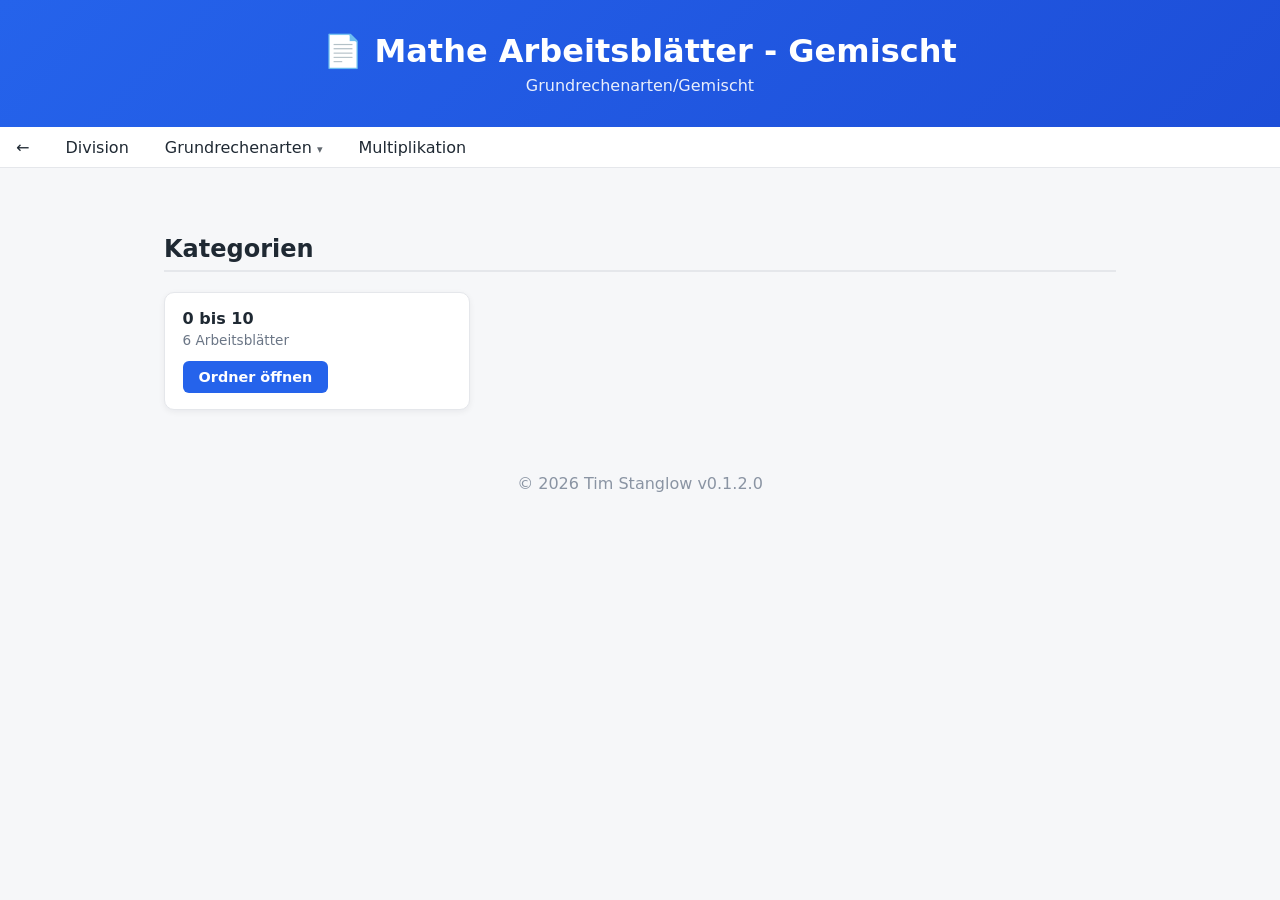
<file: pdfs/Grundrechenarten/Gemischt/index.html>
<!DOCTYPE html>
<html lang="en">
<head>
<meta charset="UTF-8">
<meta name="viewport" content="width=device-width, initial-scale=1.0">
<title>Mathe Arbeitsblätter - Gemischt</title>
<style>
  * { box-sizing: border-box; }
  body { font-family: system-ui, -apple-system, "Segoe UI", sans-serif;
         margin: 0; background: #f6f7f9; color: #1f2933; }
  header.top { background: linear-gradient(135deg, #2563eb, #1d4ed8); color: #fff;
               padding: 2rem; text-align: center; }
  header.top h1 { margin: 0 0 .4rem 0; }
  header.top p  { margin: 0; opacity: .9; }
  .header-link { display: block; color: #fff; text-decoration: none; }
  .header-link:hover h1 { text-decoration: underline; }

  /* ---------- navigation bar ---------- */
  nav.main-nav { background: #fff; border-bottom: 1px solid #e5e7eb;
                 position: sticky; top: 0; z-index: 50; }
  .nav-toggle { display: none; }
  ul.menu { list-style: none; margin: 0; padding: 0; display: flex;
            flex-wrap: wrap; gap: .25rem; }
  .menu > li { position: relative; }
  .menu button.parent { background: none; border: none; cursor: pointer;
    font: inherit; color: #1f2933; padding: .65rem 1rem; border-radius: 6px; }
  .menu button.parent:hover { background: #eef2ff; }
  .menu a.folder-link { background: none; text-decoration: none;
    cursor: pointer; font: inherit; color: #1f2933;
    display: inline-block;
    padding: .65rem 1rem; border-radius: 6px; }
  .menu a.folder-link:hover { background: #eef2ff; }
  .caret { display: inline-block; font-size: .7em; opacity: .7; }
  .menu li.open button.parent { color: #2563eb; }

  /* dropdown / submenu boxes */
  ul.dropdown { display: none; position: absolute; top: 100%; left: 0;
    min-width: 230px; background: #fff; border: 1px solid #e5e7eb;
    box-shadow: 0 6px 16px rgba(15, 23, 42, .14); list-style: none;
    padding: .3rem .5rem; z-index: 60; }
  .menu li:hover > ul.dropdown,
  .menu li.open > ul.dropdown { display: block; }
  ul.dropdown li { position: relative; }
  ul.dropdown li:hover > ul.dropdown,
  ul.dropdown li.open > ul.dropdown { display: block; left: 100%; top: -.25rem; }
  ul.dropdown li { min-width: 220px; }
  .dropdown a { display: block; padding: .45rem .8rem; font-size: .9rem;
                color: #1f2933; text-decoration: none; border-radius: 5px; white-space: nowrap; }
  .dropdown a:hover { background: #eef2ff; color: #2563eb; }
  .dropdown button.parent { display: block; width: 100%; text-align: left; padding: .45rem .8rem; }
  .dropdown .empty { display: block; padding: .45rem .8rem; color: #9aa4b2; font-style: italic; }

  /* ---------- content ---------- */
  main { max-width: 1000px; margin: 0 auto; padding: 2rem 1.5rem; }
  section h2 { margin-top: 2.2rem; border-bottom: 2px solid #e5e7eb;
               padding-bottom: .4rem; }
  .grid { display: grid; grid-template-columns: repeat(auto-fill, minmax(240px, 1fr));
          gap: 1.1rem; }
  .card { background: #fff; border: 1px solid #e5e7eb; border-radius: 10px;
          padding: 1rem 1.1rem; box-shadow: 0 2px 6px rgba(15,23,42,.06); }
  .card h3 { margin: 0 0 .3rem 0; font-size: 1rem; overflow-wrap: anywhere; }
  .card .meta { margin: 0 0 .8rem 0; color: #6b7686; font-size: .85rem; }
  .card .btn + .btn { margin-left: 0.5rem; }
  .btn { display: inline-block; background: #2563eb; color: #fff;
         text-decoration: none; padding: .5rem 1rem; border-radius: 6px;
         font-weight: 600; font-size: .9rem; }
  .btn:hover { background: #1d4ed8; }
  footer { text-align: center; color: #8a94a3; padding: 2rem 0; }

  /* ---------- mobile ---------- */
  @media (max-width: 860px) {
    .nav-toggle { display: inline-block; background: #2563eb; color: #fff;
      border: none; border-radius: 6px; padding: .5rem .9rem;
      cursor: pointer; font: inherit; }
    ul.menu { display: none; position: absolute; left: 0; top: 100%;
              width: 100%; background: #fff; }
    nav.main-nav.open ul.menu { display: block; }
    .menu > li { display: block; width: 100%; }
    ul.dropdown { position: static; box-shadow: none; }
  }
</style>
</head>
<body>
<header class="top">
  <a class="header-link" href="../../../index.html">
    <h1>&#128196; Mathe Arbeitsblätter - Gemischt</h1>
    <p>Grundrechenarten/Gemischt</p>
  </a>
</header>

<nav class="main-nav" aria-label="Documents">
  <button type="button" class="nav-toggle" id="navToggle" aria-expanded="false">&#9776; Menu</button>
  <ul class="menu" id="menu">
<li><a class="folder-link" href="../index.html">&#8592;</a></li>
  <li><a class="folder-link" href="../../Division/index.html">Division</a></li>
  <li class="has-sub"><a class="folder-link" href="../../Grundrechenarten/index.html">Grundrechenarten <span class="caret">▾</span></a><ul class="dropdown">
    <li class="has-sub"><a class="folder-link" href="../../Grundrechenarten/Addition/index.html">Addition <span class="caret">▸</span></a><ul class="dropdown">
      <li><a class="folder-link" href="../../Grundrechenarten/Addition/0%20bis%2010/index.html">0 bis 10</a></li>
      </ul></li>
    <li class="has-sub"><a class="folder-link" href="../../Grundrechenarten/Gemischt/index.html">Gemischt <span class="caret">▸</span></a><ul class="dropdown">
      <li><a class="folder-link" href="../../Grundrechenarten/Gemischt/0%20bis%2010/index.html">0 bis 10</a></li>
      </ul></li>
    </ul></li>
  <li><a class="folder-link" href="../../Multiplikation/index.html">Multiplikation</a></li>
  </ul>
</nav>

<main>
<section id="categories"><h2>Kategorien</h2><div class="grid">
<article class="card"><h3>0 bis 10</h3><p class="meta">6 Arbeitsblätter</p><a class="btn" href="../../Grundrechenarten/Gemischt/0%20bis%2010/index.html">Ordner öffnen</a></article>
</div></section>
</main>

<footer>&copy; 2026 Tim Stanglow v0.1.2.0</footer>

<script>
  // Click-to-toggle (touch + keyboard), complements CSS :hover for mice.
  const menuItems = document.querySelectorAll('li.has-sub');
  function closeAll(except) {
    menuItems.forEach(function (li) {
      if (li === except) return;
      li.classList.remove('open');
      const b = li.querySelector(':scope > button.parent');
      if (b) b.setAttribute('aria-expanded', 'false');
    });
  }
  menuItems.forEach(function (li) {
    const btn = li.querySelector(':scope > button.parent');
    if (!btn) return;
    btn.addEventListener('click', function (e) {
      e.preventDefault(); e.stopPropagation();
      const willOpen = !li.classList.contains('open');
      closeAll(li);
      li.classList.toggle('open', willOpen);
      btn.setAttribute('aria-expanded', String(willOpen));
    });
  });
  document.addEventListener('click', function () { closeAll(null); });
  document.addEventListener('keydown', function (e) {
    if (e.key === 'Escape') closeAll(null);
  });

  // Mobile hamburger
  const navEl = document.querySelector('nav.main-nav');
  document.getElementById('navToggle').addEventListener('click', function (e) {
    e.stopPropagation();
    navEl.classList.toggle('open');
    this.setAttribute('aria-expanded', String(navEl.classList.contains('open')));
  });
</script>
</body>
</html>
</file>
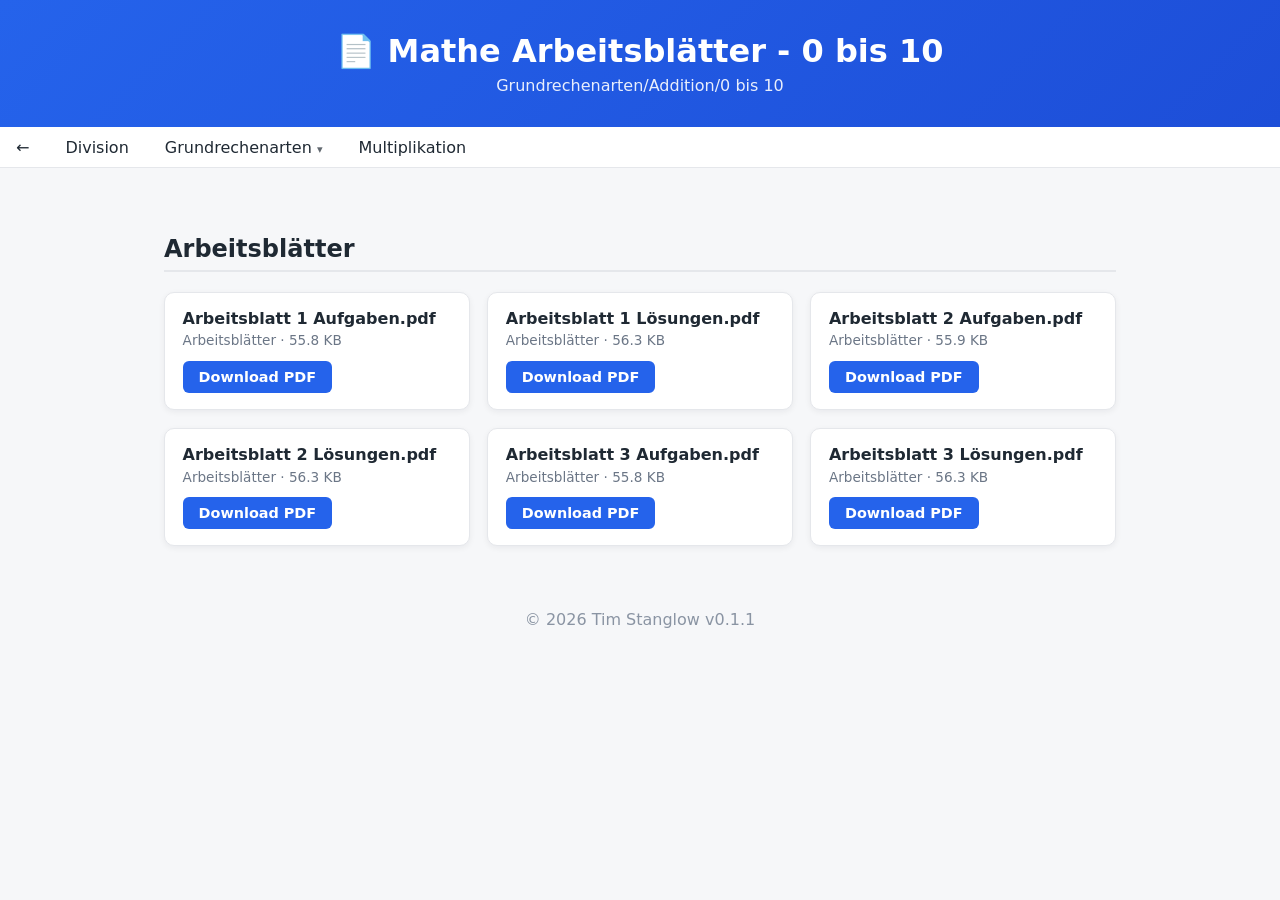
<file: pdfs/Grundrechenarten/Addition/0 bis 10/index.html>
<!DOCTYPE html>
<html lang="en">
<head>
<meta charset="UTF-8">
<meta name="viewport" content="width=device-width, initial-scale=1.0">
<title>Mathe Arbeitsblätter - 0 bis 10</title>
<style>
  * { box-sizing: border-box; }
  body { font-family: system-ui, -apple-system, "Segoe UI", sans-serif;
         margin: 0; background: #f6f7f9; color: #1f2933; }
  header.top { background: linear-gradient(135deg, #2563eb, #1d4ed8); color: #fff;
               padding: 2rem; text-align: center; }
  header.top h1 { margin: 0 0 .4rem 0; }
  header.top p  { margin: 0; opacity: .9; }
  .header-link { display: block; color: #fff; text-decoration: none; }
  .header-link:hover h1 { text-decoration: underline; }

  /* ---------- navigation bar ---------- */
  nav.main-nav { background: #fff; border-bottom: 1px solid #e5e7eb;
                 position: sticky; top: 0; z-index: 50; }
  .nav-toggle { display: none; }
  ul.menu { list-style: none; margin: 0; padding: 0; display: flex;
            flex-wrap: wrap; gap: .25rem; }
  .menu > li { position: relative; }
  .menu button.parent { background: none; border: none; cursor: pointer;
    font: inherit; color: #1f2933; padding: .65rem 1rem; border-radius: 6px; }
  .menu button.parent:hover { background: #eef2ff; }
  .menu a.folder-link { background: none; text-decoration: none;
    cursor: pointer; font: inherit; color: #1f2933;
    display: inline-block;
    padding: .65rem 1rem; border-radius: 6px; }
  .menu a.folder-link:hover { background: #eef2ff; }
  .caret { display: inline-block; font-size: .7em; opacity: .7; }
  .menu li.open button.parent { color: #2563eb; }

  /* dropdown / submenu boxes */
  ul.dropdown { display: none; position: absolute; top: 100%; left: 0;
    min-width: 230px; background: #fff; border: 1px solid #e5e7eb;
    box-shadow: 0 6px 16px rgba(15, 23, 42, .14); list-style: none;
    padding: .3rem .5rem; z-index: 60; }
  .menu li:hover > ul.dropdown,
  .menu li.open > ul.dropdown { display: block; }
  ul.dropdown li { position: relative; }
  ul.dropdown li:hover > ul.dropdown,
  ul.dropdown li.open > ul.dropdown { display: block; left: 100%; top: -.25rem; }
  ul.dropdown li { min-width: 220px; }
  .dropdown a { display: block; padding: .45rem .8rem; font-size: .9rem;
                color: #1f2933; text-decoration: none; border-radius: 5px; white-space: nowrap; }
  .dropdown a:hover { background: #eef2ff; color: #2563eb; }
  .dropdown button.parent { display: block; width: 100%; text-align: left; padding: .45rem .8rem; }
  .dropdown .empty { display: block; padding: .45rem .8rem; color: #9aa4b2; font-style: italic; }

  /* ---------- content ---------- */
  main { max-width: 1000px; margin: 0 auto; padding: 2rem 1.5rem; }
  section h2 { margin-top: 2.2rem; border-bottom: 2px solid #e5e7eb;
               padding-bottom: .4rem; }
  .grid { display: grid; grid-template-columns: repeat(auto-fill, minmax(240px, 1fr));
          gap: 1.1rem; }
  .card { background: #fff; border: 1px solid #e5e7eb; border-radius: 10px;
          padding: 1rem 1.1rem; box-shadow: 0 2px 6px rgba(15,23,42,.06); }
  .card h3 { margin: 0 0 .3rem 0; font-size: 1rem; overflow-wrap: anywhere; }
  .card .meta { margin: 0 0 .8rem 0; color: #6b7686; font-size: .85rem; }
  .btn { display: inline-block; background: #2563eb; color: #fff;
         text-decoration: none; padding: .5rem 1rem; border-radius: 6px;
         font-weight: 600; font-size: .9rem; }
  .btn:hover { background: #1d4ed8; }
  footer { text-align: center; color: #8a94a3; padding: 2rem 0; }

  /* ---------- mobile ---------- */
  @media (max-width: 860px) {
    .nav-toggle { display: inline-block; background: #2563eb; color: #fff;
      border: none; border-radius: 6px; padding: .5rem .9rem;
      cursor: pointer; font: inherit; }
    ul.menu { display: none; position: absolute; left: 0; top: 100%;
              width: 100%; background: #fff; }
    nav.main-nav.open ul.menu { display: block; }
    .menu > li { display: block; width: 100%; }
    ul.dropdown { position: static; box-shadow: none; }
  }
</style>
</head>
<body>
<header class="top">
  <a class="header-link" href="../../../../index.html">
    <h1>&#128196; Mathe Arbeitsblätter - 0 bis 10</h1>
    <p>Grundrechenarten/Addition/0 bis 10</p>
  </a>
</header>

<nav class="main-nav" aria-label="Documents">
  <button type="button" class="nav-toggle" id="navToggle" aria-expanded="false">&#9776; Menu</button>
  <ul class="menu" id="menu">
<li><a class="folder-link" href="../index.html">&#8592;</a></li>
  <li><a class="folder-link" href="../../../Division/index.html">Division</a></li>
  <li class="has-sub"><a class="folder-link" href="../../../Grundrechenarten/index.html">Grundrechenarten <span class="caret">▾</span></a><ul class="dropdown">
    <li class="has-sub"><a class="folder-link" href="../../../Grundrechenarten/Addition/index.html">Addition <span class="caret">▸</span></a><ul class="dropdown">
      <li><a class="folder-link" href="../../../Grundrechenarten/Addition/0%20bis%2010/index.html">0 bis 10</a></li>
      </ul></li>
    <li class="has-sub"><a class="folder-link" href="../../../Grundrechenarten/Gemischt/index.html">Gemischt <span class="caret">▸</span></a><ul class="dropdown">
      <li><a class="folder-link" href="../../../Grundrechenarten/Gemischt/0%20bis%2010/index.html">0 bis 10</a></li>
      </ul></li>
    </ul></li>
  <li><a class="folder-link" href="../../../Multiplikation/index.html">Multiplikation</a></li>
  </ul>
</nav>

<main>
<section id="documents"><h2>Arbeitsblätter</h2><div class="grid">
<article class="card"><h3>Arbeitsblatt 1 Aufgaben.pdf</h3><p class="meta">Arbeitsblätter &middot; 55.8 KB</p><a class="btn" href="Arbeitsblatt 1 Aufgaben.pdf" download>Download PDF</a></article>
<article class="card"><h3>Arbeitsblatt 1 Lösungen.pdf</h3><p class="meta">Arbeitsblätter &middot; 56.3 KB</p><a class="btn" href="Arbeitsblatt 1 Lösungen.pdf" download>Download PDF</a></article>
<article class="card"><h3>Arbeitsblatt 2 Aufgaben.pdf</h3><p class="meta">Arbeitsblätter &middot; 55.9 KB</p><a class="btn" href="Arbeitsblatt 2 Aufgaben.pdf" download>Download PDF</a></article>
<article class="card"><h3>Arbeitsblatt 2 Lösungen.pdf</h3><p class="meta">Arbeitsblätter &middot; 56.3 KB</p><a class="btn" href="Arbeitsblatt 2 Lösungen.pdf" download>Download PDF</a></article>
<article class="card"><h3>Arbeitsblatt 3 Aufgaben.pdf</h3><p class="meta">Arbeitsblätter &middot; 55.8 KB</p><a class="btn" href="Arbeitsblatt 3 Aufgaben.pdf" download>Download PDF</a></article>
<article class="card"><h3>Arbeitsblatt 3 Lösungen.pdf</h3><p class="meta">Arbeitsblätter &middot; 56.3 KB</p><a class="btn" href="Arbeitsblatt 3 Lösungen.pdf" download>Download PDF</a></article>
</div></section>
</main>

<footer>&copy; 2026 Tim Stanglow v0.1.1</footer>

<script>
  // Click-to-toggle (touch + keyboard), complements CSS :hover for mice.
  const menuItems = document.querySelectorAll('li.has-sub');
  function closeAll(except) {
    menuItems.forEach(function (li) {
      if (li === except) return;
      li.classList.remove('open');
      const b = li.querySelector(':scope > button.parent');
      if (b) b.setAttribute('aria-expanded', 'false');
    });
  }
  menuItems.forEach(function (li) {
    const btn = li.querySelector(':scope > button.parent');
    if (!btn) return;
    btn.addEventListener('click', function (e) {
      e.preventDefault(); e.stopPropagation();
      const willOpen = !li.classList.contains('open');
      closeAll(li);
      li.classList.toggle('open', willOpen);
      btn.setAttribute('aria-expanded', String(willOpen));
    });
  });
  document.addEventListener('click', function () { closeAll(null); });
  document.addEventListener('keydown', function (e) {
    if (e.key === 'Escape') closeAll(null);
  });

  // Mobile hamburger
  const navEl = document.querySelector('nav.main-nav');
  document.getElementById('navToggle').addEventListener('click', function (e) {
    e.stopPropagation();
    navEl.classList.toggle('open');
    this.setAttribute('aria-expanded', String(navEl.classList.contains('open')));
  });
</script>
</body>
</html>
</file>
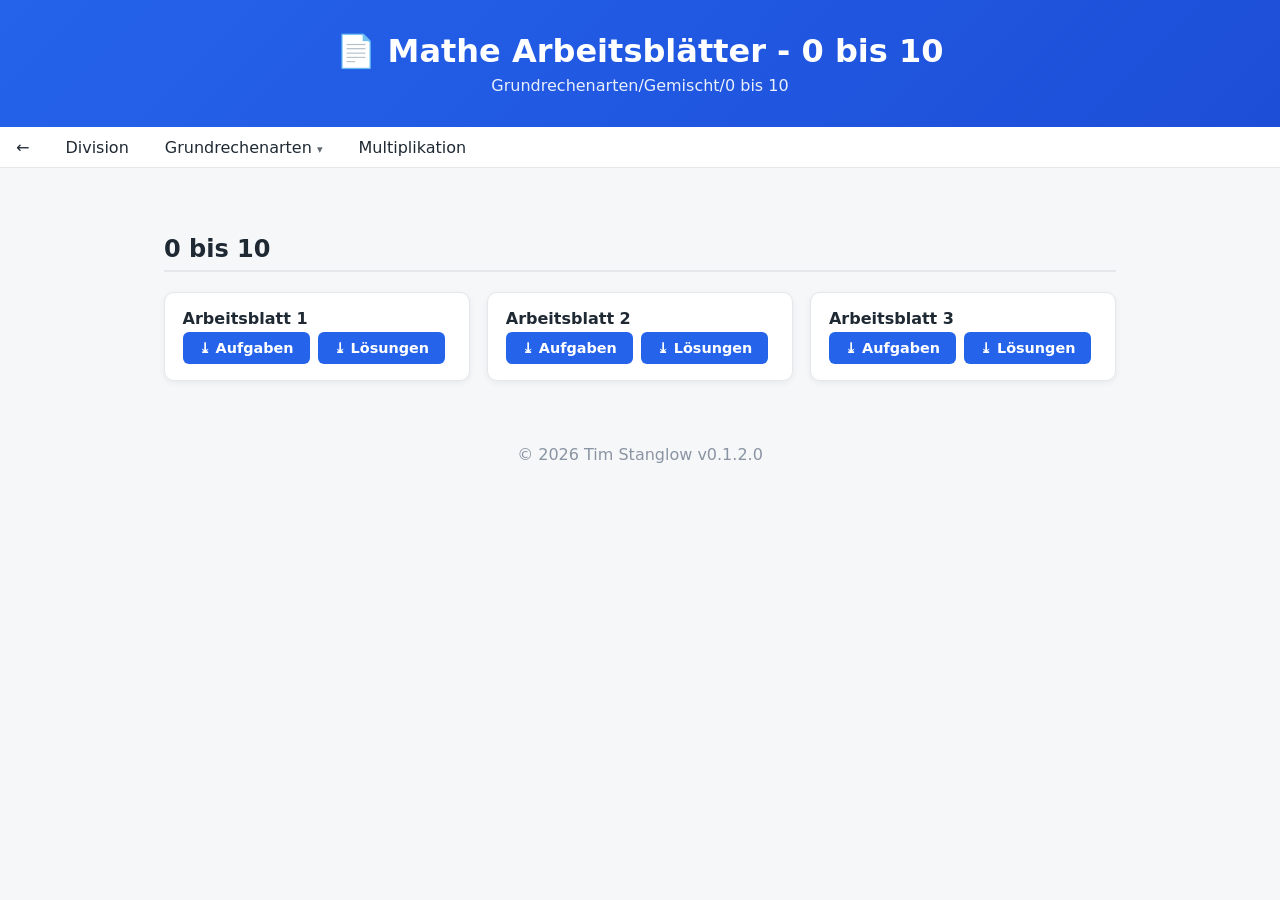
<file: pdfs/Grundrechenarten/Gemischt/0 bis 10/index.html>
<!DOCTYPE html>
<html lang="en">
<head>
<meta charset="UTF-8">
<meta name="viewport" content="width=device-width, initial-scale=1.0">
<title>Mathe Arbeitsblätter - 0 bis 10</title>
<style>
  * { box-sizing: border-box; }
  body { font-family: system-ui, -apple-system, "Segoe UI", sans-serif;
         margin: 0; background: #f6f7f9; color: #1f2933; }
  header.top { background: linear-gradient(135deg, #2563eb, #1d4ed8); color: #fff;
               padding: 2rem; text-align: center; }
  header.top h1 { margin: 0 0 .4rem 0; }
  header.top p  { margin: 0; opacity: .9; }
  .header-link { display: block; color: #fff; text-decoration: none; }
  .header-link:hover h1 { text-decoration: underline; }

  /* ---------- navigation bar ---------- */
  nav.main-nav { background: #fff; border-bottom: 1px solid #e5e7eb;
                 position: sticky; top: 0; z-index: 50; }
  .nav-toggle { display: none; }
  ul.menu { list-style: none; margin: 0; padding: 0; display: flex;
            flex-wrap: wrap; gap: .25rem; }
  .menu > li { position: relative; }
  .menu button.parent { background: none; border: none; cursor: pointer;
    font: inherit; color: #1f2933; padding: .65rem 1rem; border-radius: 6px; }
  .menu button.parent:hover { background: #eef2ff; }
  .menu a.folder-link { background: none; text-decoration: none;
    cursor: pointer; font: inherit; color: #1f2933;
    display: inline-block;
    padding: .65rem 1rem; border-radius: 6px; }
  .menu a.folder-link:hover { background: #eef2ff; }
  .caret { display: inline-block; font-size: .7em; opacity: .7; }
  .menu li.open button.parent { color: #2563eb; }

  /* dropdown / submenu boxes */
  ul.dropdown { display: none; position: absolute; top: 100%; left: 0;
    min-width: 230px; background: #fff; border: 1px solid #e5e7eb;
    box-shadow: 0 6px 16px rgba(15, 23, 42, .14); list-style: none;
    padding: .3rem .5rem; z-index: 60; }
  .menu li:hover > ul.dropdown,
  .menu li.open > ul.dropdown { display: block; }
  ul.dropdown li { position: relative; }
  ul.dropdown li:hover > ul.dropdown,
  ul.dropdown li.open > ul.dropdown { display: block; left: 100%; top: -.25rem; }
  ul.dropdown li { min-width: 220px; }
  .dropdown a { display: block; padding: .45rem .8rem; font-size: .9rem;
                color: #1f2933; text-decoration: none; border-radius: 5px; white-space: nowrap; }
  .dropdown a:hover { background: #eef2ff; color: #2563eb; }
  .dropdown button.parent { display: block; width: 100%; text-align: left; padding: .45rem .8rem; }
  .dropdown .empty { display: block; padding: .45rem .8rem; color: #9aa4b2; font-style: italic; }

  /* ---------- content ---------- */
  main { max-width: 1000px; margin: 0 auto; padding: 2rem 1.5rem; }
  section h2 { margin-top: 2.2rem; border-bottom: 2px solid #e5e7eb;
               padding-bottom: .4rem; }
  .grid { display: grid; grid-template-columns: repeat(auto-fill, minmax(240px, 1fr));
          gap: 1.1rem; }
  .card { background: #fff; border: 1px solid #e5e7eb; border-radius: 10px;
          padding: 1rem 1.1rem; box-shadow: 0 2px 6px rgba(15,23,42,.06); }
  .card h3 { margin: 0 0 .3rem 0; font-size: 1rem; overflow-wrap: anywhere; }
  .card .meta { margin: 0 0 .8rem 0; color: #6b7686; font-size: .85rem; }
  .card .btn + .btn { margin-left: 0.5rem; }
  .btn { display: inline-block; background: #2563eb; color: #fff;
         text-decoration: none; padding: .5rem 1rem; border-radius: 6px;
         font-weight: 600; font-size: .9rem; }
  .btn:hover { background: #1d4ed8; }
  footer { text-align: center; color: #8a94a3; padding: 2rem 0; }

  /* ---------- mobile ---------- */
  @media (max-width: 860px) {
    .nav-toggle { display: inline-block; background: #2563eb; color: #fff;
      border: none; border-radius: 6px; padding: .5rem .9rem;
      cursor: pointer; font: inherit; }
    ul.menu { display: none; position: absolute; left: 0; top: 100%;
              width: 100%; background: #fff; }
    nav.main-nav.open ul.menu { display: block; }
    .menu > li { display: block; width: 100%; }
    ul.dropdown { position: static; box-shadow: none; }
  }
</style>
</head>
<body>
<header class="top">
  <a class="header-link" href="../../../../index.html">
    <h1>&#128196; Mathe Arbeitsblätter - 0 bis 10</h1>
    <p>Grundrechenarten/Gemischt/0 bis 10</p>
  </a>
</header>

<nav class="main-nav" aria-label="Documents">
  <button type="button" class="nav-toggle" id="navToggle" aria-expanded="false">&#9776; Menu</button>
  <ul class="menu" id="menu">
<li><a class="folder-link" href="../index.html">&#8592;</a></li>
  <li><a class="folder-link" href="../../../Division/index.html">Division</a></li>
  <li class="has-sub"><a class="folder-link" href="../../../Grundrechenarten/index.html">Grundrechenarten <span class="caret">▾</span></a><ul class="dropdown">
    <li class="has-sub"><a class="folder-link" href="../../../Grundrechenarten/Addition/index.html">Addition <span class="caret">▸</span></a><ul class="dropdown">
      <li><a class="folder-link" href="../../../Grundrechenarten/Addition/0%20bis%2010/index.html">0 bis 10</a></li>
      </ul></li>
    <li class="has-sub"><a class="folder-link" href="../../../Grundrechenarten/Gemischt/index.html">Gemischt <span class="caret">▸</span></a><ul class="dropdown">
      <li><a class="folder-link" href="../../../Grundrechenarten/Gemischt/0%20bis%2010/index.html">0 bis 10</a></li>
      </ul></li>
    </ul></li>
  <li><a class="folder-link" href="../../../Multiplikation/index.html">Multiplikation</a></li>
  </ul>
</nav>

<main>
<section id="0 bis 10"><h2>0 bis 10</h2><div class="grid">
<article class="card"><h3>Arbeitsblatt 1 </h3><a class="btn" href="Arbeitsblatt 1 Aufgaben.pdf" download>⤓ Aufgaben</a><a class="btn" href="Arbeitsblatt 1 Lösungen.pdf" download>⤓ Lösungen</a></article>
<article class="card"><h3>Arbeitsblatt 2 </h3><a class="btn" href="Arbeitsblatt 2 Aufgaben.pdf" download>⤓ Aufgaben</a><a class="btn" href="Arbeitsblatt 2 Lösungen.pdf" download>⤓ Lösungen</a></article>
<article class="card"><h3>Arbeitsblatt 3 </h3><a class="btn" href="Arbeitsblatt 3 Aufgaben.pdf" download>⤓ Aufgaben</a><a class="btn" href="Arbeitsblatt 3 Lösungen.pdf" download>⤓ Lösungen</a></article>
</div></section>
</main>

<footer>&copy; 2026 Tim Stanglow v0.1.2.0</footer>

<script>
  // Click-to-toggle (touch + keyboard), complements CSS :hover for mice.
  const menuItems = document.querySelectorAll('li.has-sub');
  function closeAll(except) {
    menuItems.forEach(function (li) {
      if (li === except) return;
      li.classList.remove('open');
      const b = li.querySelector(':scope > button.parent');
      if (b) b.setAttribute('aria-expanded', 'false');
    });
  }
  menuItems.forEach(function (li) {
    const btn = li.querySelector(':scope > button.parent');
    if (!btn) return;
    btn.addEventListener('click', function (e) {
      e.preventDefault(); e.stopPropagation();
      const willOpen = !li.classList.contains('open');
      closeAll(li);
      li.classList.toggle('open', willOpen);
      btn.setAttribute('aria-expanded', String(willOpen));
    });
  });
  document.addEventListener('click', function () { closeAll(null); });
  document.addEventListener('keydown', function (e) {
    if (e.key === 'Escape') closeAll(null);
  });

  // Mobile hamburger
  const navEl = document.querySelector('nav.main-nav');
  document.getElementById('navToggle').addEventListener('click', function (e) {
    e.stopPropagation();
    navEl.classList.toggle('open');
    this.setAttribute('aria-expanded', String(navEl.classList.contains('open')));
  });
</script>
</body>
</html>
</file>
